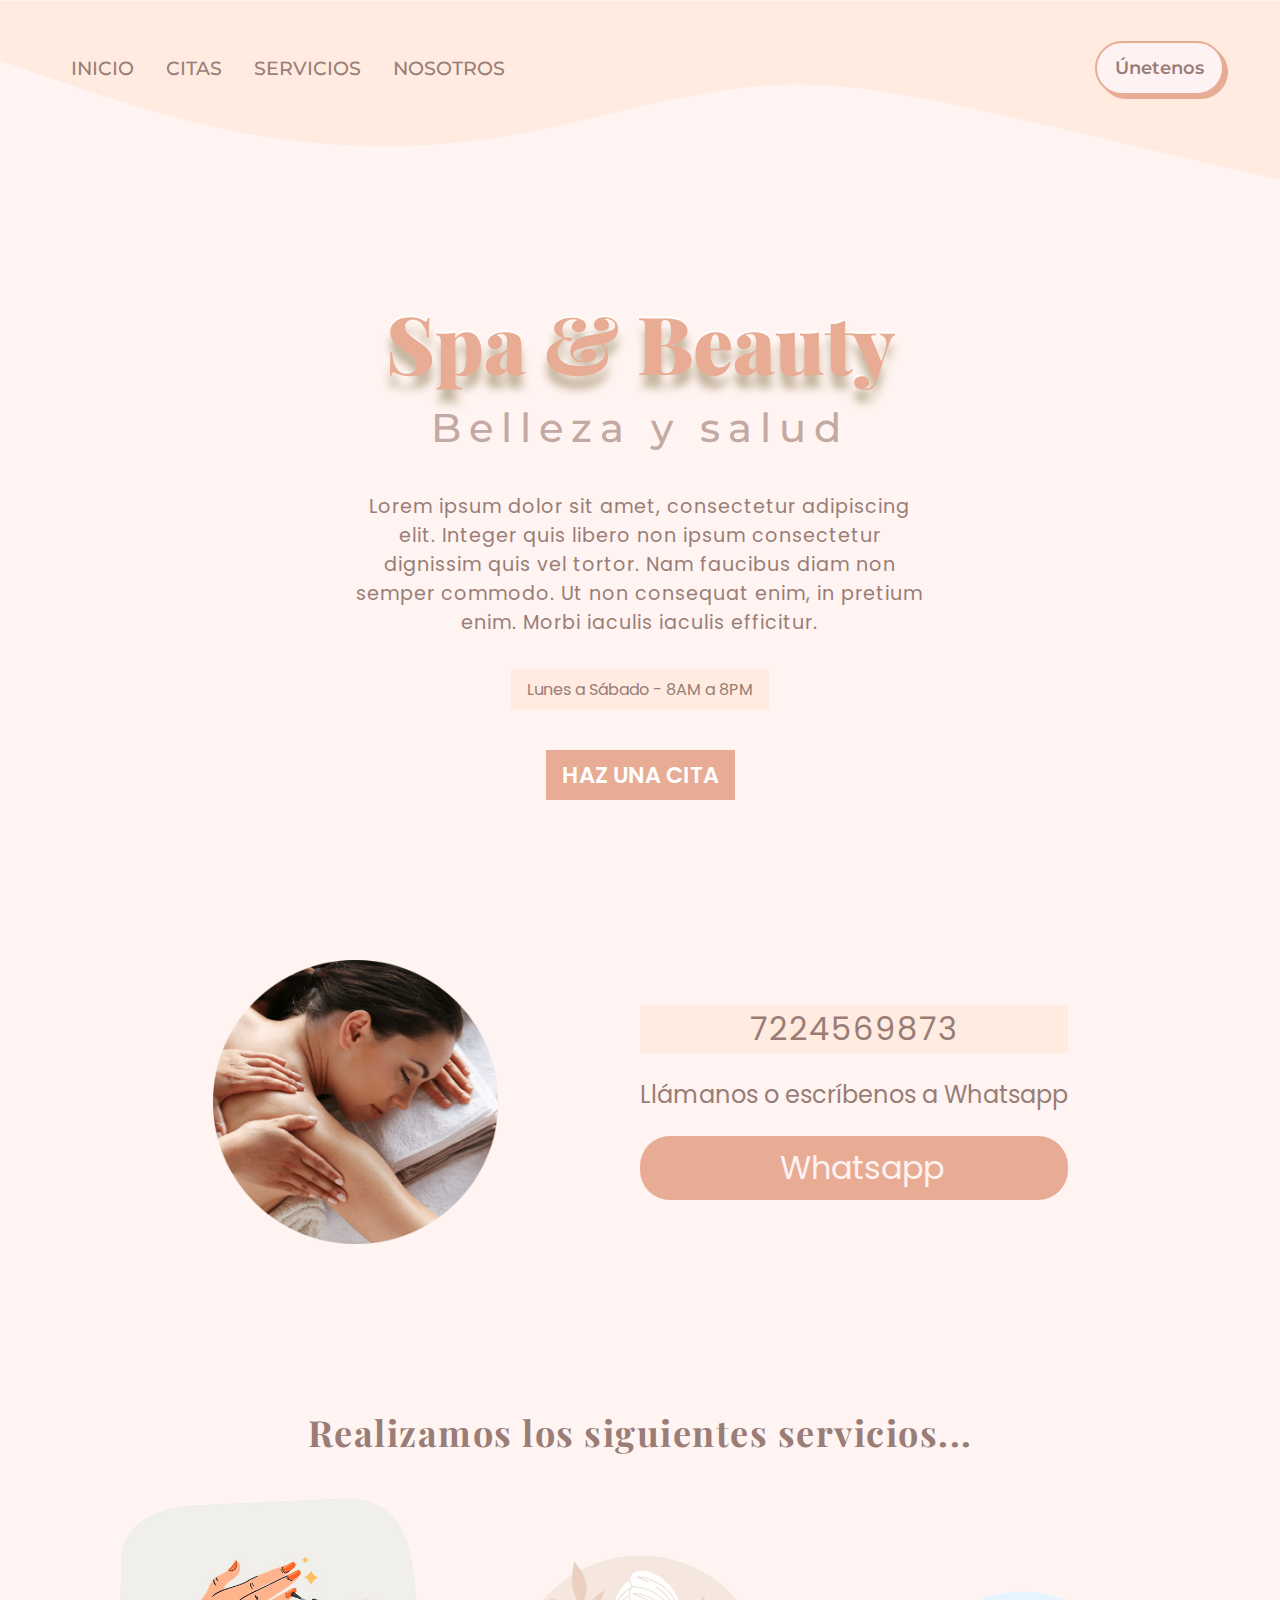
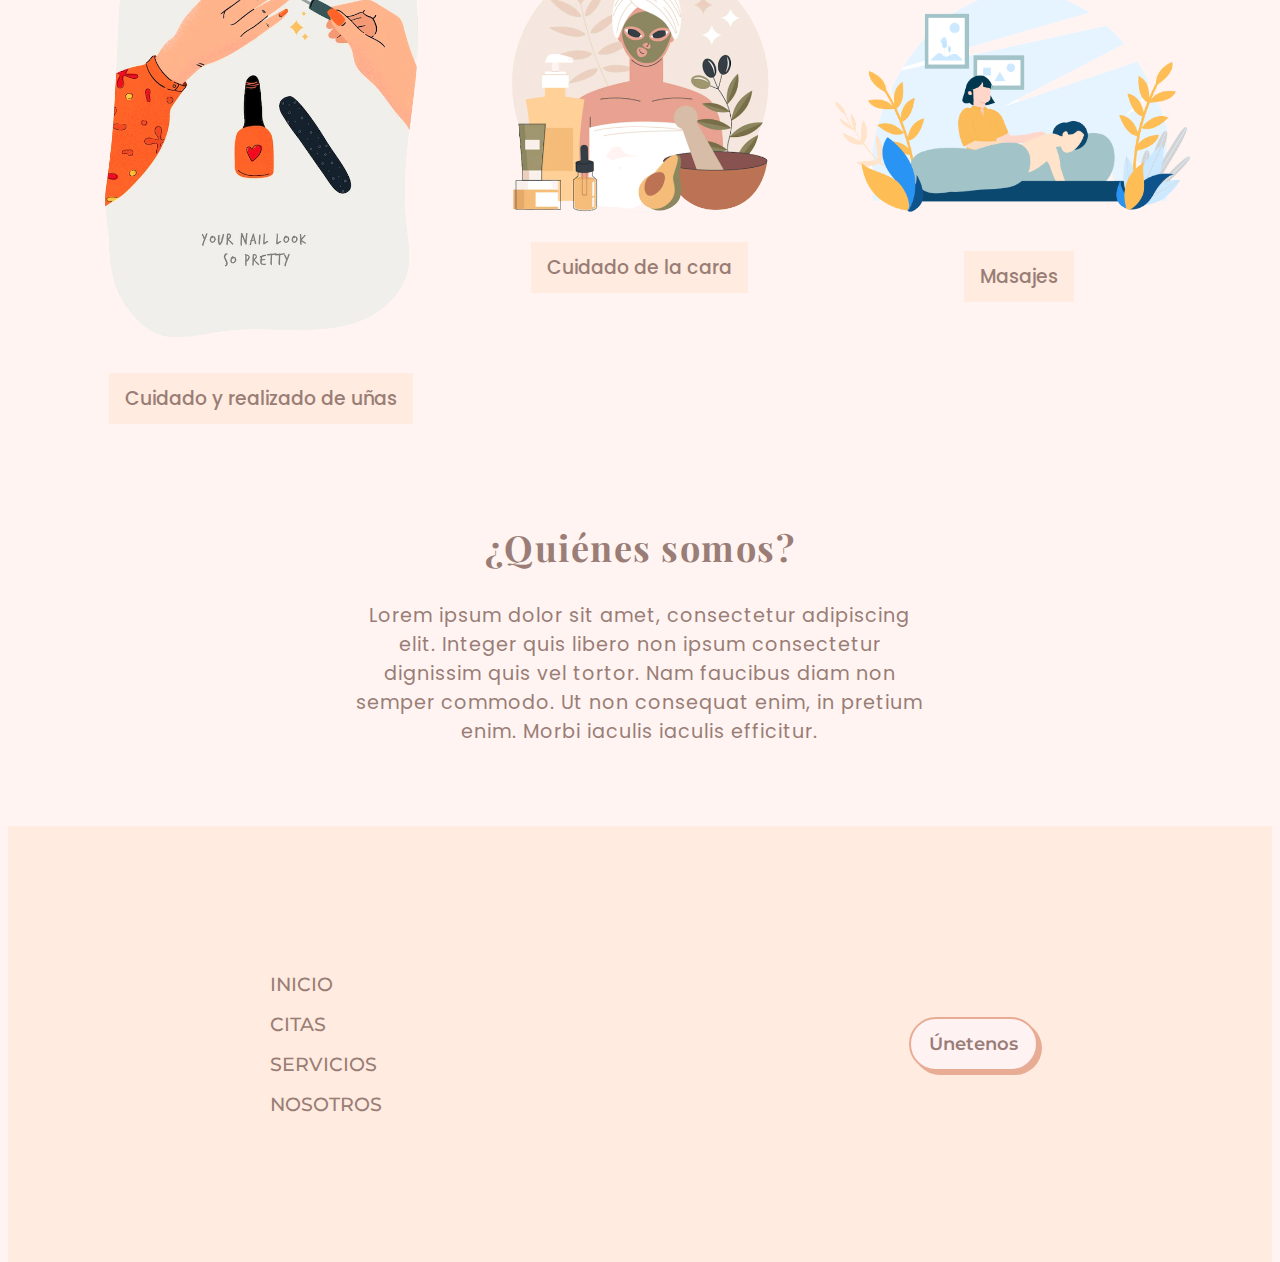
<file: index.html>
<!DOCTYPE html>
<html lang="es">

<head>
  <meta charset="UTF-8">
  <meta http-equiv="X-UA-Compatible" content="IE=edge">
  <meta name="viewport" content="width=device-width, initial-scale=1.0">
  <link rel="stylesheet" href="src/css/styles.css">
  <link rel="preconnect" href="https://fonts.googleapis.com">
  <link rel="preconnect" href="https://fonts.gstatic.com" crossorigin>
  <link href="https://fonts.googleapis.com/css2?family=Montserrat:wght@100;200;300;400;500;600;700&display=swap"
    rel="stylesheet">
  <link
    href="https://fonts.googleapis.com/css2?family=Playfair+Display:ital,wght@0,400;0,500;0,600;0,700;1,400&display=swap"
    rel="stylesheet">
  <link href="https://fonts.googleapis.com/css2?family=Poppins:wght@300;400;500;700&display=swap" rel="stylesheet">
  <link rel="stylesheet" href="https://cdnjs.cloudflare.com/ajax/libs/font-awesome/6.2.1/css/all.min.css"
    integrity="sha512-MV7K8+y+gLIBoVD59lQIYicR65iaqukzvf/nwasF0nqhPay5w/9lJmVM2hMDcnK1OnMGCdVK+iQrJ7lzPJQd1w=="
    crossorigin="anonymous" referrerpolicy="no-referrer" />
  <title>Spa & Beauty</title>
</head>

<body>
  <img id="wave" src="public/wave-2.svg" alt="">
  <div class="navbar container">
    <nav id="nav">
      <ul>
        <li><a href="#">inicio</a></li>
        <li><a href="#">citas</a></li>
        <li><a href="#">servicios</a></li>
        <li><a href="#">nosotros</a></li>
      </ul>

      <a id="join" href="#">Únetenos</a>
    </nav>
  </div>

  <main id="main" class="container">
    <div class="main-info">
      <h1>Spa & Beauty</h1>
      <h2>Belleza y salud</h2>

      <p>
        Lorem ipsum dolor sit amet, consectetur adipiscing elit. Integer quis libero non ipsum consectetur dignissim
        quis
        vel tortor. Nam faucibus diam non semper commodo. Ut non consequat enim, in pretium enim. Morbi iaculis iaculis
        efficitur.
      </p>

      <div class="main-info__button">
        <span id="schedule">Lunes a Sábado - 8AM a 8PM</span>
        <a id="appointment" href="#">haz una cita</a>
      </div>
    </div>
  </main>

  <section class="booking container">
    <img id="model" src="public/beauty-spa-min.png" alt="Circle crop model image">
    <div class="booking-info">
      <span class="number">7224569873</span>
      <p>Llámanos o escríbenos a Whatsapp</p>
      <a id="wa-button" href="#"><i class="fa-brands fa-whatsapp"></i> Whatsapp</a>
    </div>
  </section>

  <section class="services container">
    <div class="services-title">
      <h2><i class="fa-sharp fa-solid fa-spa"></i>Realizamos los siguientes servicios...<i
          class="fa-sharp fa-solid fa-spa"></i></h2>
    </div>
    <div class="services-grid">
      <div class="service">
        <img id="img_nails" src="public/nails_3.png" alt="">
        <h3 class="service-name">Cuidado y realizado de uñas</h3>
      </div>
      <div class="service">
        <img id="img_face" src="public/face.png" alt="">
        <h3 class="service-name">Cuidado de la cara</h3>
      </div>
      <div class="service">
        <img id="img_spa" src="public/spa.png" alt="">
        <h3 class="service-name">Masajes</h3>
      </div>
    </div>
  </section>

  <section class="services container">
    <div class="services-title">
      <h2>¿Quiénes somos?</h2>

      <p>Lorem ipsum dolor sit amet, consectetur adipiscing elit. Integer quis libero non ipsum consectetur dignissim
        quis vel tortor. Nam faucibus diam non semper commodo. Ut non consequat enim, in pretium enim. Morbi iaculis
        iaculis efficitur.
      </p>
    </div>
  </section>

  <div class="footer">
    <footer id="footer" class="container">
      <div class="footer-space list">
        <ul>
          <li><a href="#">inicio</a></li>
          <li><a href="#">citas</a></li>
          <li><a href="#">servicios</a></li>
          <li><a href="#">nosotros</a></li>
        </ul>
      </div>
      <div class="footer-space maps">
        <iframe id="frame" src="https://www.google.com/maps/embed?pb=!1m18!1m12!1m3!1d235.40097520506816!2d-99.57630865291266!3d19.264284647758615!2m3!1f0!2f0!3f0!3m2!1i1024!2i768!4f13.1!3m3!1m2!1s0x85cd8b1c8e55ff81%3A0xccdf97e6b9163da8!2sSpa%20Belle%20Femme!5e0!3m2!1ses-419!2smx!4v1671044547259!5m2!1ses-419!2smx" width="450" height="400" style="border:0;" allowfullscreen="" loading="lazy" referrerpolicy="no-referrer-when-downgrade"></iframe>
      </div>
      <div class="footer-space joinus">
        <a id="join" href="#">Únetenos</a>
      </div>
    </footer>
  </div>

</body>

</html>
</file>
<file: src/css/styles.css>
html {
  max-width: 100%;
  height: 100vh;
}

#wave {
  position: absolute;
  overflow: hidden;
  z-index: -1;
  width: 100%;
  margin-left: -0.5rem;
  transform: scaleY(1.05);
}

.container {
  width: 90%;
  margin: 0 auto;
}

body {
  background-color: #fff4f1;
}

.navbar #nav {
  display: flex;
  align-items: center;
  gap: 60%;
  margin-bottom: 6rem;
}
.navbar #nav #join {
  font-family: "Montserrat", sans-serif;
  background-color: #fff2f3;
  border: 2px solid #e8ac95;
  border-radius: 30px;
  box-shadow: #e8ac95 4px 4px 0 0;
  color: #997d76;
  cursor: pointer;
  display: inline-block;
  font-weight: 600;
  font-size: 18px;
  padding: 0 18px;
  line-height: 50px;
  text-align: center;
  text-decoration: none;
  -moz-user-select: none;
   -ms-user-select: none;
       user-select: none;
  -webkit-user-select: none;
  touch-action: manipulation;
}
.navbar #nav #join:hover {
  background-color: #ffebdf;
}
.navbar #nav #join:active {
  box-shadow: #422800 2px 2px 0 0;
  transform: translate(2px, 2px);
}

.navbar #nav ul {
  display: flex;
  width: 30%;
  gap: 2rem;
  align-items: center;
  list-style: none;
  margin: 3rem 0 3rem 0;
  padding: 0;
}
.navbar #nav ul li > a {
  text-decoration: none;
  color: #997d76;
  font-size: 1.2rem;
  text-transform: uppercase;
  font-family: "Montserrat", sans-serif;
  font-weight: 500;
}

main {
  margin-bottom: 5rem;
}
main .main-info {
  margin-bottom: 10rem;
  text-align: center;
}
main .main-info h1 {
  margin: 0;
  margin-top: 10rem;
  font-family: "Playfair Display", serif;
  font-size: 5rem;
  font-weight: 900;
  color: #e8ac95;
  text-shadow: 0 13.36px 8.896px #c4b59d, 0 -2px 1px #fff;
}
main .main-info h2 {
  display: inline-block;
  margin: 0;
  margin-top: 0.5rem;
  margin-bottom: 2.5rem;
  letter-spacing: 0.5rem;
  font-family: "Montserrat", sans-serif;
  font-size: 2.5rem;
  font-weight: 500;
  color: #c3a9a1;
}
main .main-info p {
  margin: 0 auto;
  margin-bottom: 2rem;
  font-family: "Poppins", sans-serif;
  color: #997d76;
  font-weight: 400;
  width: 50%;
  font-size: 1.2rem;
  letter-spacing: 1px;
  text-align: center;
}
main .main-info .main-info__button {
  display: flex;
  flex-direction: column;
  align-items: center;
  gap: 2.5rem;
}
main .main-info .main-info__button #schedule {
  background-color: #ffebdf;
  color: #997d76;
  font-family: "Poppins", sans-serif;
  padding: 0.5rem 1rem;
}
main .main-info .main-info__button #appointment {
  background-color: #e8ac95;
  color: white;
  font-family: "Poppins", sans-serif;
  font-size: 1.4rem;
  font-weight: 600;
  padding: 0.5rem 1rem;
  text-decoration: none;
  text-transform: uppercase;
  transition: 0.5s;
}
main .main-info .main-info__button #appointment:hover {
  box-shadow: #ecb3a1 0px 5px, #f3c2b8 0px 10px, #f9d1cd 0px 15px, #fce1e1 0px 20px, #fff2f3 0px 25px;
}

.booking {
  display: grid;
  grid-template-columns: repeat(2, 1fr);
  margin-bottom: 10rem;
}
.booking #model {
  width: 50%;
  justify-self: center;
}
.booking .booking-info {
  display: flex;
  flex-direction: column;
  justify-content: center;
  font-family: "Poppins", sans-serif;
  font-size: 2rem;
  color: #997d76;
  justify-self: start;
}
.booking .booking-info .number {
  letter-spacing: 2px;
  background-color: #ffebdf;
  display: flex;
  align-items: center;
  justify-content: center;
}
.booking .booking-info p {
  font-size: 1.5rem;
}
.booking .booking-info #wa-button {
  display: flex;
  align-items: center;
  justify-content: center;
  text-decoration: none;
  color: #fff2f3;
  background-color: #e8ac95;
  border-radius: 30px;
  padding: 0.5rem 0;
}
.booking .booking-info #wa-button i {
  margin-right: 1rem;
}

.services {
  margin-bottom: 5rem;
}
.services:nth-child(1) {
  margin-bottom: 5rem;
}
.services .services-title {
  font-family: "Playfair Display", serif;
  color: #997d76;
  font-size: 1.5rem;
  text-align: center;
  letter-spacing: 1.5px;
}
.services .services-title i:nth-child(1) {
  margin-right: 1.5rem;
  font-size: 2.5rem;
}
.services .services-title i:nth-child(2) {
  margin-left: 1.5rem;
  font-size: 2.5rem;
}
.services .services-title p {
  margin: 0 auto;
  font-family: "Poppins", sans-serif;
  color: #997d76;
  font-weight: 400;
  width: 50%;
  font-size: 1.2rem;
  letter-spacing: 1px;
  text-align: center;
  width: 50%;
}
.services .services-grid {
  display: grid;
  grid-template-columns: repeat(3, 1fr);
}
.services .services-grid .service {
  text-align: center;
}
.services .services-grid .service #img_face {
  width: 70%;
  margin-top: 4rem;
}
.services .services-grid .service #img_spa {
  width: 100%;
  margin-top: 5.5rem;
}
.services .services-grid .service .service-name {
  display: inline-block;
  padding: 0.7rem 1rem;
  font-family: "Poppins", sans-serif;
  color: #997d76;
  text-align: center;
  font-weight: 500;
  background-color: #ffebdf;
}

.footer {
  background-color: #ffebdf;
}
.footer #footer {
  display: grid;
  grid-template-columns: repeat(3, 1fr);
  width: 70%;
}
.footer #footer .footer-space {
  align-self: center;
  margin: 0 auto;
}
.footer #footer .footer-space #frame {
  border-radius: 10px;
  margin: 1rem 0;
}
.footer #footer .list ul {
  display: flex;
  flex-direction: column;
  gap: 1rem;
  list-style: none;
}
.footer #footer .list ul li > a {
  text-decoration: none;
  color: #997d76;
  font-size: 1.2rem;
  text-transform: uppercase;
  font-family: "Montserrat", sans-serif;
  font-weight: 500;
}
.footer #footer .joinus > a {
  font-family: "Montserrat", sans-serif;
  background-color: #fff2f3;
  border: 2px solid #e8ac95;
  border-radius: 30px;
  box-shadow: #e8ac95 4px 4px 0 0;
  color: #997d76;
  cursor: pointer;
  display: inline-block;
  font-weight: 600;
  font-size: 18px;
  padding: 0 18px;
  line-height: 50px;
  text-align: center;
  text-decoration: none;
  -moz-user-select: none;
   -ms-user-select: none;
       user-select: none;
  -webkit-user-select: none;
  touch-action: manipulation;
}/*# sourceMappingURL=styles.css.map */
</file>
